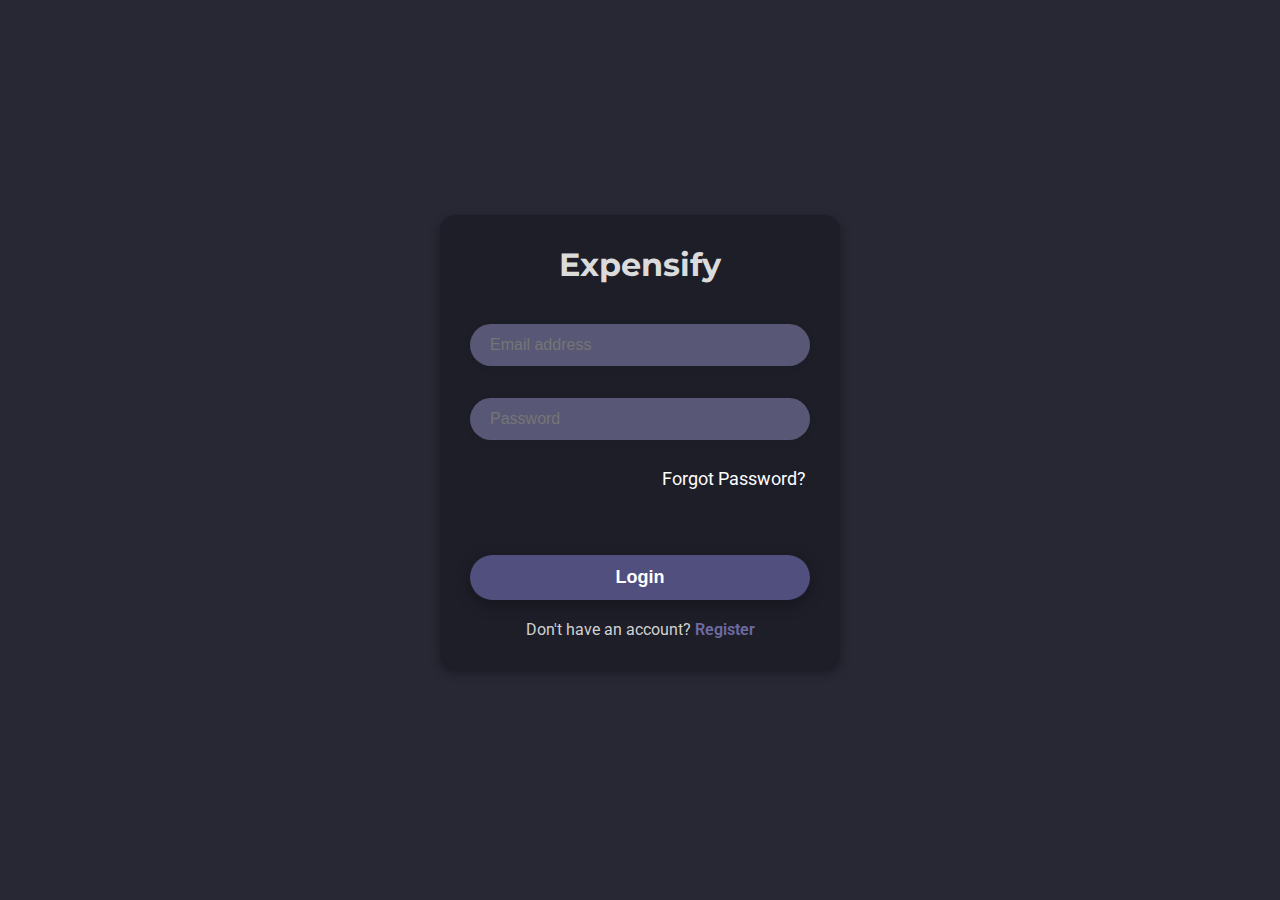
<file: index.html>
<!DOCTYPE html>
<html>
    <head>
        <meta charset="utf-8">
        <meta name="viewport" content="width=device-width, initial-scale=1">
        <title>Expensify - The Expense Manager</title>
        <link rel="stylesheet" href="css/main.css">
        <link href="https://fonts.googleapis.com/css?family=Montserrat&display=swap" rel="stylesheet"> 
        <link href="https://fonts.googleapis.com/css?family=Roboto&display=swap" rel="stylesheet"> 
    </head>
    <body>
        <!-- <h2 align="center">Expensify</h2> -->

        <div class="container">
            <div class="login-box">
                <p class="title">Expensify</p>
                <form role="form" name="login">
                    <div class="textbox">
                        <input type="email" name="email" autocomplete="email" placeholder="Email address">
                    </div>
                    <div class="textbox">
                        <input type="password" name="pass" placeholder="Password">
                    </div>
                    <div class="forgot">
                        <a href="forgot_password.php"><p>Forgot Password?</p></a> 
                    </div>
                    <input type="submit" class="button" value="Login">
                    <div class="register">
                        <p>Don't have an account? <span><a href="register.html">Register</a></span></p>
                    </div>
                </form>
            </div>
        </div>

        <!-- <div class="form-container">
            <form>
                <ul class="list">
                    <li><input type="email" name="userEmail" required="true"></li>
                    <li><input type="password" name="userPass" required="true"></li>
                    <li><input type="submit" value="Log In"></li>
                    <li>Forgot Password?</li>
                </ul>
            </form>
        </div> -->
    </body>
</html>
</file>
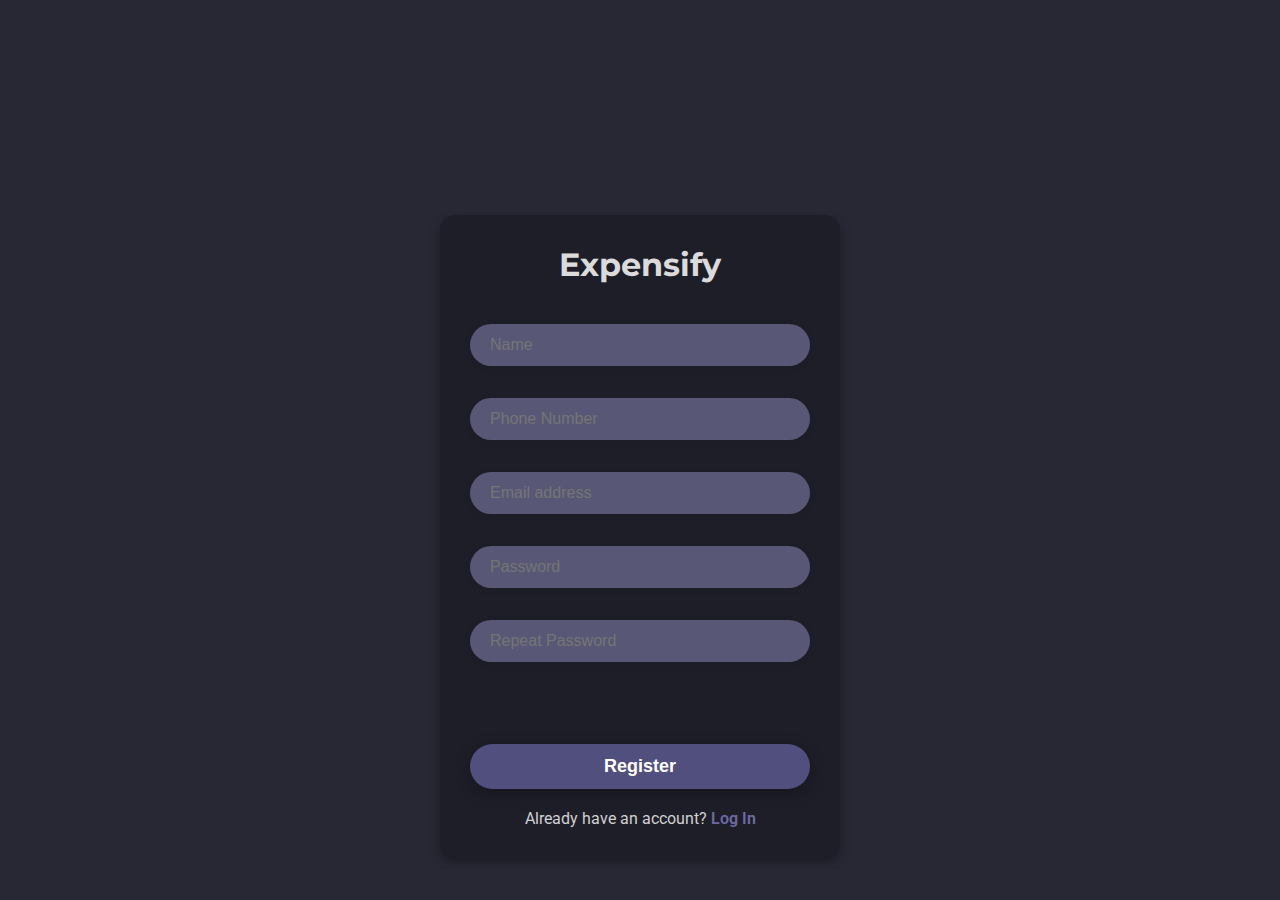
<file: register.html>
<!DOCTYPE html>
<html>
    <head>
        <meta charset="utf-8">
        <meta name="viewport" content="width=device-width, initial-scale=1">
        <title>Expensify - The Expense Manager</title>
        <link rel="stylesheet" href="css/main.css">
        <link href="https://fonts.googleapis.com/css?family=Montserrat&display=swap" rel="stylesheet"> 
        <link href="https://fonts.googleapis.com/css?family=Roboto&display=swap" rel="stylesheet"> 
    </head>
    <body>
        <!-- <h2 align="center">Expensify</h2> -->

        <div class="container">
            <div class="login-box">
                <p class="title">Expensify</p>
                <form role="form" name="login">
                    <div class="textbox">
                        <input type="text" name="name" placeholder="Name">
                    </div>
                    <div class="textbox">
                        <input type="tel " name="phno" placeholder="Phone Number">
                    </div>
                    <div class="textbox">
                        <input type="email" name="email" autocomplete="email" placeholder="Email address">
                    </div>
                    <div class="textbox">
                        <input type="password" name="pass" placeholder="Password">
                    </div>
                    <div class="textbox">
                        <input type="password" name="confirmpass" placeholder="Repeat Password">
                    </div>
                    <!-- <div class="forgot">
                        <a href="forgot_password.php"><p>Forgot Password?</p></a> 
                    </div> -->
                    <input type="submit" class="button" value="Register" name="register">
                    <div class="register">
                        <p>Already have an account? <span><a href="index.html">Log In</a></span></p>
                    </div>
                </form>
            </div>
        </div>

        <!-- <div class="form-container">
            <form>
                <ul class="list">
                    <li><input type="email" name="userEmail" required="true"></li>
                    <li><input type="password" name="userPass" required="true"></li>
                    <li><input type="submit" value="Log In"></li>
                    <li>Forgot Password?</li>
                </ul>
            </form>
        </div> -->
    </body>
</html>
</file>
<file: css/main.css>
* {
    margin: 0px;
    padding: 0px;
    box-sizing: border-box;
}

body {
    background-color: #282835;
    font-family: 'Roboto', sans-serif;
    font-size: 24px;
}

.container {
    display: -webkit-box;
    display: -webkit-flex;
    display: -moz-box;
    display: -ms-flexbox;
    display: flex;
    flex-wrap: wrap;
    justify-content: center;
    align-items: center;
    padding: 15px;
    position: relative;
    z-index: 1;
}

.login-box {
    margin-top: 200px;
    width: 400px;
    height: auto;
    background-color: #1E1E29;
    border-radius: 15px;
    box-shadow: 0 4px 10px 0 #1b1b23;
    padding: 30px;
}

.title {
    margin-left: auto;
    margin-right: auto;
    font-size: 32px;
    font-family: 'Montserrat', sans-serif;
    font-weight: bold;
    text-align: center;
    margin-bottom: 40px;
    color: rgb(219, 219, 219);
}

.textbox {
    background: #585876;
    width: 100%;
    border-radius: 40px;
    padding: 12px 4px;
    overflow: hidden;
    margin: 0 0 32px 0;
    margin-left: auto;
    margin-right: auto;
    box-shadow: 0 2px 8px 0 rgba(0, 0, 0, 0.05);
}

.textbox input {
    border: none;
    outline: none;
    background: none;
    font-size: 16px;
    font-weight: 500;
    float: left;
    width: 95%;
    margin: 0 16px;
    color: #e4e7f1;
}

a {
    text-decoration: none;
}

a:hover {
    color: white;
}

.forgot p {
    color: #FFFFFF;
    font-size: 18px;
    text-align: right;
    margin: -4px 4px  16px 4px;
}

.button {
    width: 100%;
    border-radius: 40px;
    padding: 12px 8px;
    border: none;
    outline: none;
    font-size: 18px;
    font-weight: 600;
    cursor: pointer;
    margin-right: auto;
    margin-left: auto;
    margin-top: 50px;
    margin-bottom: 20px;
    float: center;
    color: white;
    background-color: #514f7d;
    box-shadow: 0 4px 16px 0 rgba(0, 0, 0, 0.3);
}

.button:hover {
    background-color: #353579;
}

.register p {
    color: rgb(209, 209, 209);
    font-size: 16px;
    text-align: center;
}

.register span a {
    color: rgb(109, 107, 163);
    font-weight: 600;
}
</file>
